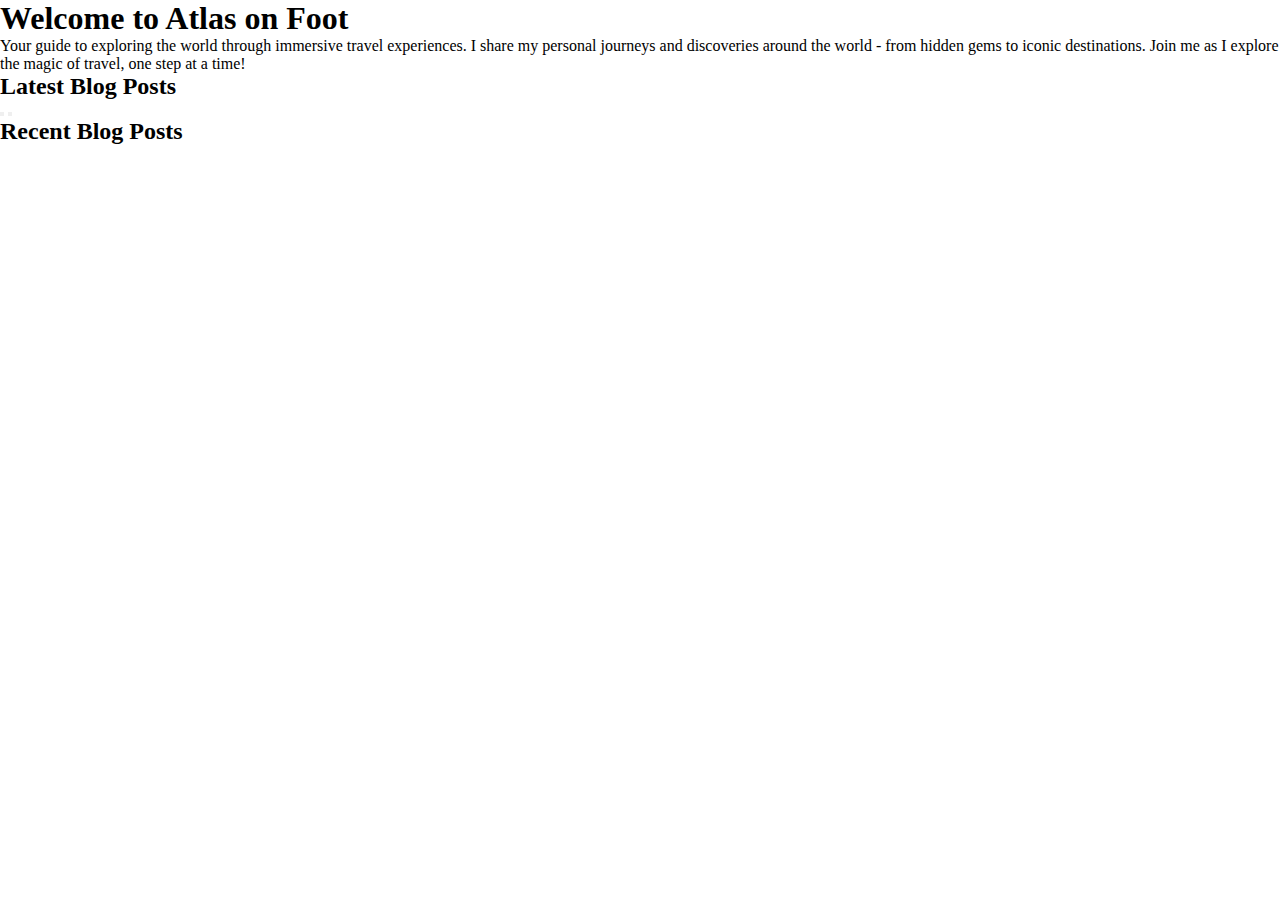
<file: index.html>
<!DOCTYPE html>
<html lang="en">
  <head>
    <meta charset="UTF-8" />
    <meta http-equiv="X-UA-Compatible" content="IE=edge" />
    <meta name="viewport" content="width=device-width, initial-scale=1.0" />
    <meta name="description" content="" />
    <title></title>
    <link rel="stylesheet" href="src/styles/styles.css" />
    <link
      href="https://fonts.googleapis.com/css2?family=Albert+Sans:wght@400;500;700&display=swap"
      rel="stylesheet"
    />
    <link
      href="https://fonts.googleapis.com/css2?family=Playfair+Display:wght@400;700&display=swap"
      rel="stylesheet"
    />

    <link
      rel="stylesheet"
      href="https://cdnjs.cloudflare.com/ajax/libs/font-awesome/6.7.1/css/all.min.css"
      integrity="sha512-5Hs3dF2AEPkpNAR7UiOHba+lRSJNeM2ECkwxUIxC1Q/FLycGTbNapWXB4tP889k5T5Ju8fs4b1P5z/iB4nMfSQ=="
      crossorigin="anonymous"
      referrerpolicy="no-referrer"
    />
  </head>

  <body>
    <header></header>
  

    <section class="hero-section">
      <div class="hero-container"></div>
      <div class="hero-left-img"></div>

      <div class="hero-right-img"></div>
      <div class="hero-image">
        <div>
          <div class="hero-text-container">
            <h1>Welcome to Atlas on Foot</h1>
            <p class="hero-img-text">
              Your guide to exploring the world through immersive travel
              experiences. I share my personal journeys and discoveries around
              the world - from hidden gems to iconic destinations. Join me as I
              explore the magic of travel, one step at a time!
            </p>
          </div>
        </div>
      </div>
    </section>

    <section class="section-heading">
      <div class="line"></div>
      <h2>Latest Blog Posts</h2>
      <div class="line"></div>
    </section>

    <!-- CAROUSEL YT VIDEO - BROCODE build js img slider in 15 min -->
    <div class="slider">
      
      <div class="slides">
        
      
  
      </div>
      <button class="prev"><i class="fas fa-chevron-left"></i></button>
      <button class="next"><i class="fas fa-chevron-right"></i></button>
    </div>

    <section class="blog-feed-section">
      <div class="section-heading">
        <div class="line"></div>
        <h2>Recent Blog Posts</h2>
        <div class="line"></div>
        </section>

        <div class="blog-post-grid-container">
          <div id="post-grid" class="post-grid">
            <div class="blog-post-card">
              <h3 class="post-title"></h3>
              <p class="post-subtitle"></p>
              <img id="post-image" />
              <p class="post-date"></p>
              
              <p id="post-meta"></p>
              <a href="/post/index.html?id=abc123" class="read-more">Read more</a>
            </div>
          </div>
        </div>
        
      </div>
    

    <script type="module" src="./src/index.mjs"></script>
  </body>
</html>
</file>
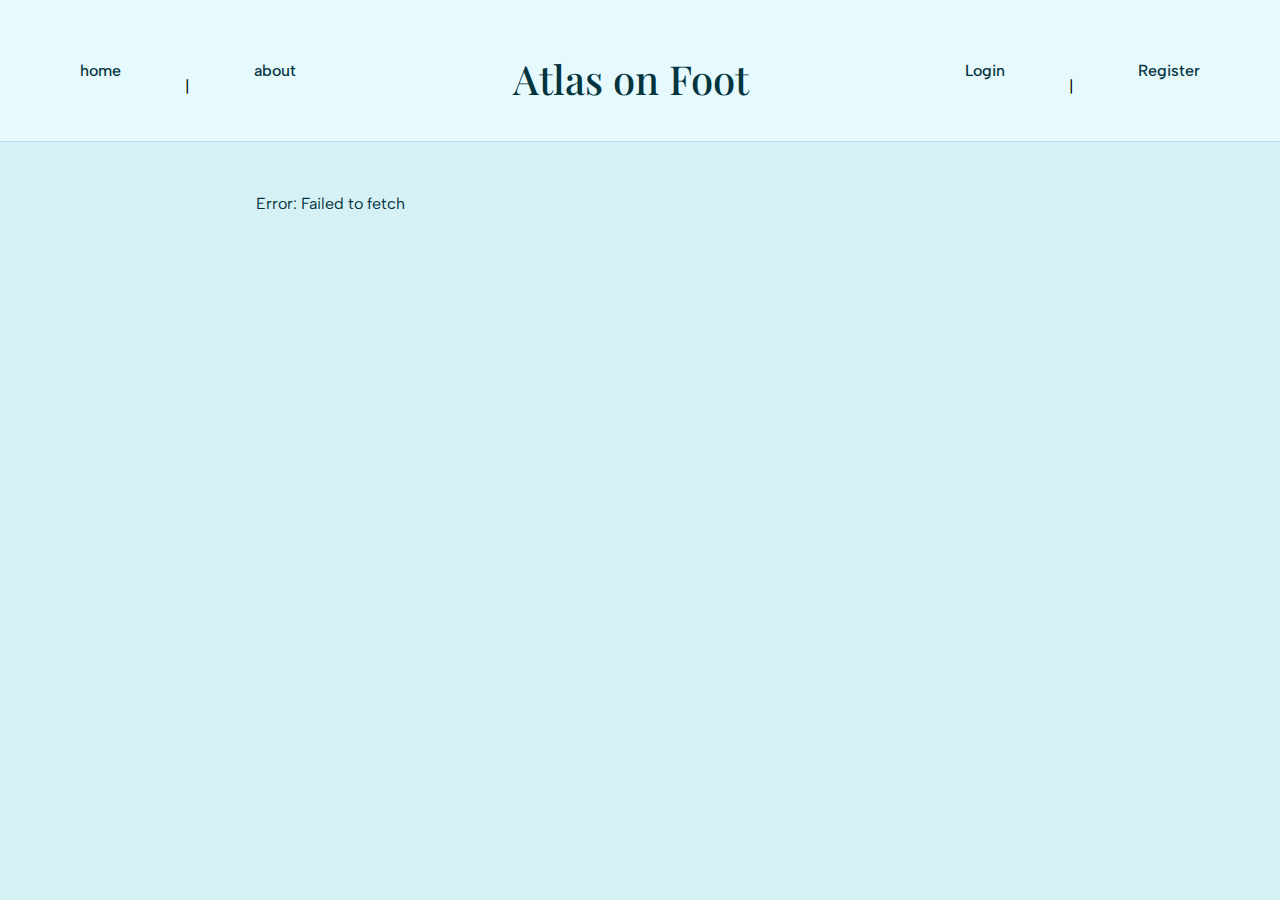
<file: post/index.html>
<!DOCTYPE html>

<html lang="en">
  <head>
    <meta charset="UTF-8" />
    <meta http-equiv="X-UA-Compatible" content="IE=edge" />
    <meta name="viewport" content="width=device-width, initial-scale=1.0" />
    <meta name="description" content="" />
    <title>Blog Post</title>
    <link rel="stylesheet" href="../src/styles/post.css" />
    <link rel="stylesheet" href="../src/styles/edit.css" />
    <link
      href="https://fonts.googleapis.com/css2?family=Albert+Sans:wght@400;500;700&display=swap"
      rel="stylesheet"
    />
    <link
      href="https://fonts.googleapis.com/css2?family=Playfair+Display:wght@400;700&display=swap"
      rel="stylesheet"
    />

    <link
      rel="stylesheet"
      href="https://cdnjs.cloudflare.com/ajax/libs/font-awesome/6.7.1/css/all.min.css"
      integrity="sha512-5Hs3dF2AEPkpNAR7UiOHba+lRSJNeM2ECkwxUIxC1Q/FLycGTbNapWXB4tP889k5T5Ju8fs4b1P5z/iB4nMfSQ=="
      crossorigin="anonymous"
      referrerpolicy="no-referrer"
    />
  </head>

  <body>
    <header></header>

    <main class="post-container">
      <div class="post-heading">
        <h1 id="post-title" class="post-title"></h1>
        <p id="post-meta" class="post-meta"></p>
      </div>

      <div class="post-image-wrapper">
        <img id="post-image" class="post-image" />
      </div>

      <div class="share-wrapper">
        <div id="edit-link" class="edit-container"></div>
        <i id="copy-link-btn" class="share-btn">🔗 Share this post!</i>
        <span id="copy-message" class="hidden">Link copied!</span>
      </div>

      <article class="post-content">
        <p id="post-body" class="post-text"></p>
      </article>
    </main>
    <footer class="site-footer"></footer>

    <script type="module" src="../src/post.mjs"></script>
  </body>
</html>
</file>
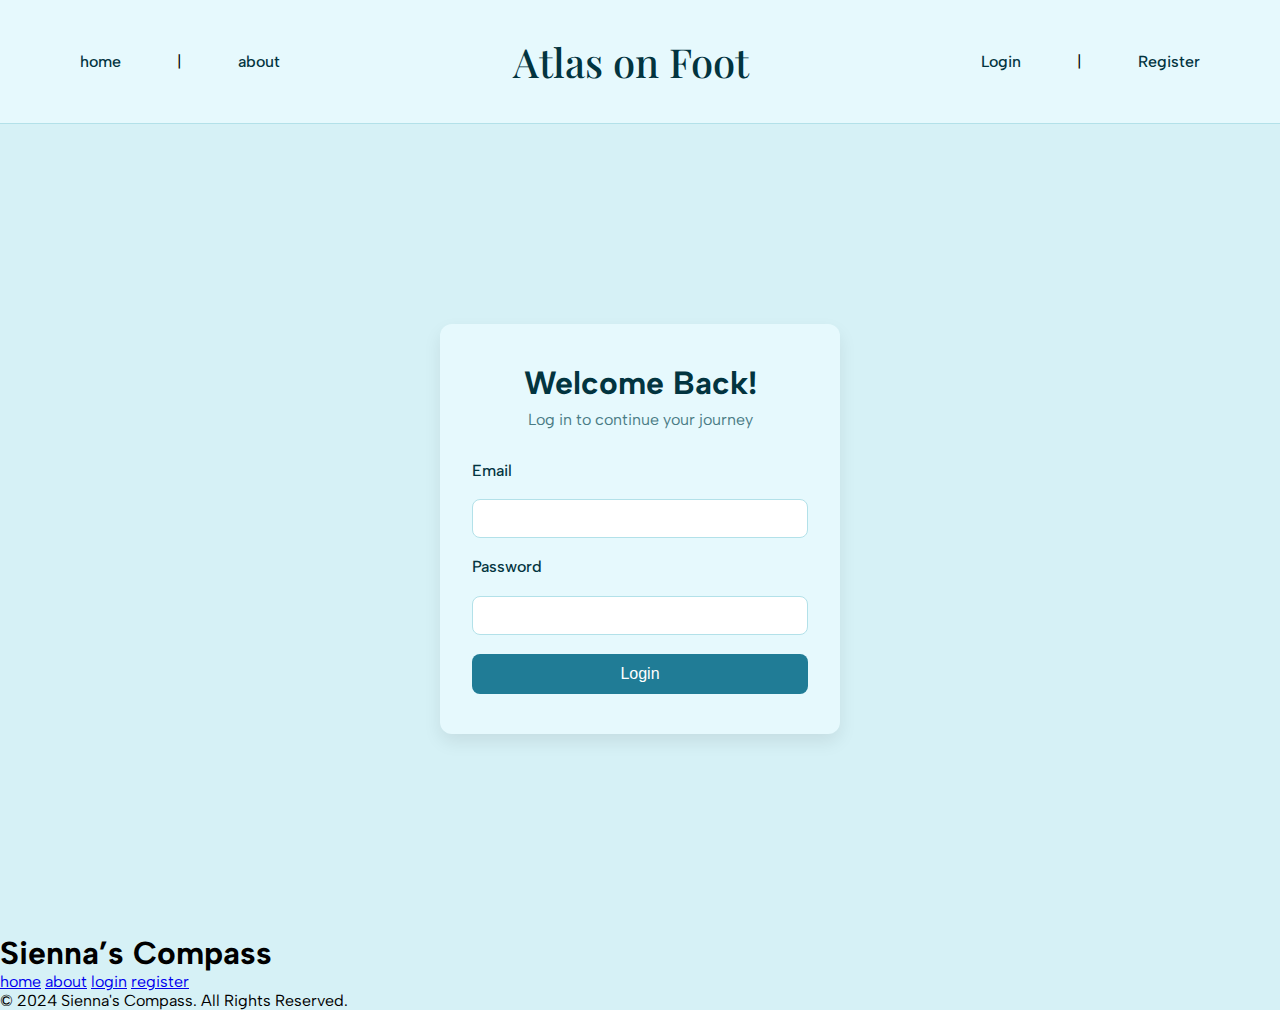
<file: account/login.html>
<!DOCTYPE html>
<html lang="en">
  <head>
    <meta charset="UTF-8" />
    <meta http-equiv="X-UA-Compatible" content="IE=edge" />
    <meta name="viewport" content="width=device-width, initial-scale=1.0" />
    <meta
      name="description"
      content="Log in to Sienna's Compass to access your saved journeys, 
personalized travel content, and more immersive adventures."
    />
    <title>Login</title>
    <link rel="stylesheet" href="../src/styles/login.css" />
    <link
      href="https://fonts.googleapis.com/css2?family=Albert+Sans:wght@400;500;700&display=swap"
      rel="stylesheet"
    />
    <link
      href="https://fonts.googleapis.com/css2?family=Playfair+Display:wght@400;700&display=swap"
      rel="stylesheet"
    />

    <link
      rel="stylesheet"
      href="https://cdnjs.cloudflare.com/ajax/libs/font-awesome/6.7.1/css/all.min.css"
      integrity="sha512-5Hs3dF2AEPkpNAR7UiOHba+lRSJNeM2ECkwxUIxC1Q/FLycGTbNapWXB4tP889k5T5Ju8fs4b1P5z/iB4nMfSQ=="
      crossorigin="anonymous"
      referrerpolicy="no-referrer"
    />
  </head>

  <body>
    <header></header>
    <main class="login-page" aria-label="Login Page">
      <div class="login-container">
        <h1 class="login-heading">Welcome Back!</h1>
        <p class="login-subtitle">Log in to continue your journey</p>

        <form id="login-form" class="login-form" aria-label="Login Form">
          <label for="email">Email</label>
          <input
            type="email"
            id="email"
            name="email"
            required
            aria-label="Email"
          />

          <label for="password">Password</label>
          <input
            type="password"
            id="password"
            name="password"
            required
            aria-label="Password"
          />

          <button type="submit" class="login-btn" aria-label="Login">
            Login
          </button>
        </form>
      </div>
    </main>

    <footer class="site-footer">
      <h1>Sienna’s Compass</h1>
      <nav class="footer-nav" aria-label="Footer navigation">
        <a href="index.html" aria-label="Home">home</a>
        <a href="#" aria-label="About page">about</a>
        <a href="account/login.html" aria-label="Login page">login</a>
        <a href="account/register.html" aria-label="Register page">register</a>
      </nav>
      <div class="footer-icons">
        <a href="#" aria-label="Instagram">
          <i class="fab fa-instagram"></i>
        </a>
        <a href="#" aria-label="Facebook">
          <i class="fab fa-facebook-f"></i>
        </a>
        <a href="#" aria-label="Snapchat">
          <i class="fab fa-snapchat"></i>
        </a>
        <a href="#" aria-label="YouTube">
          <i class="fab fa-youtube"></i>
        </a>
      </div>
      <p>© 2024 Sienna's Compass. All Rights Reserved.</p>
    </footer>

    <script type="module" src="login.mjs"></script>
  </body>
</html>
</file>
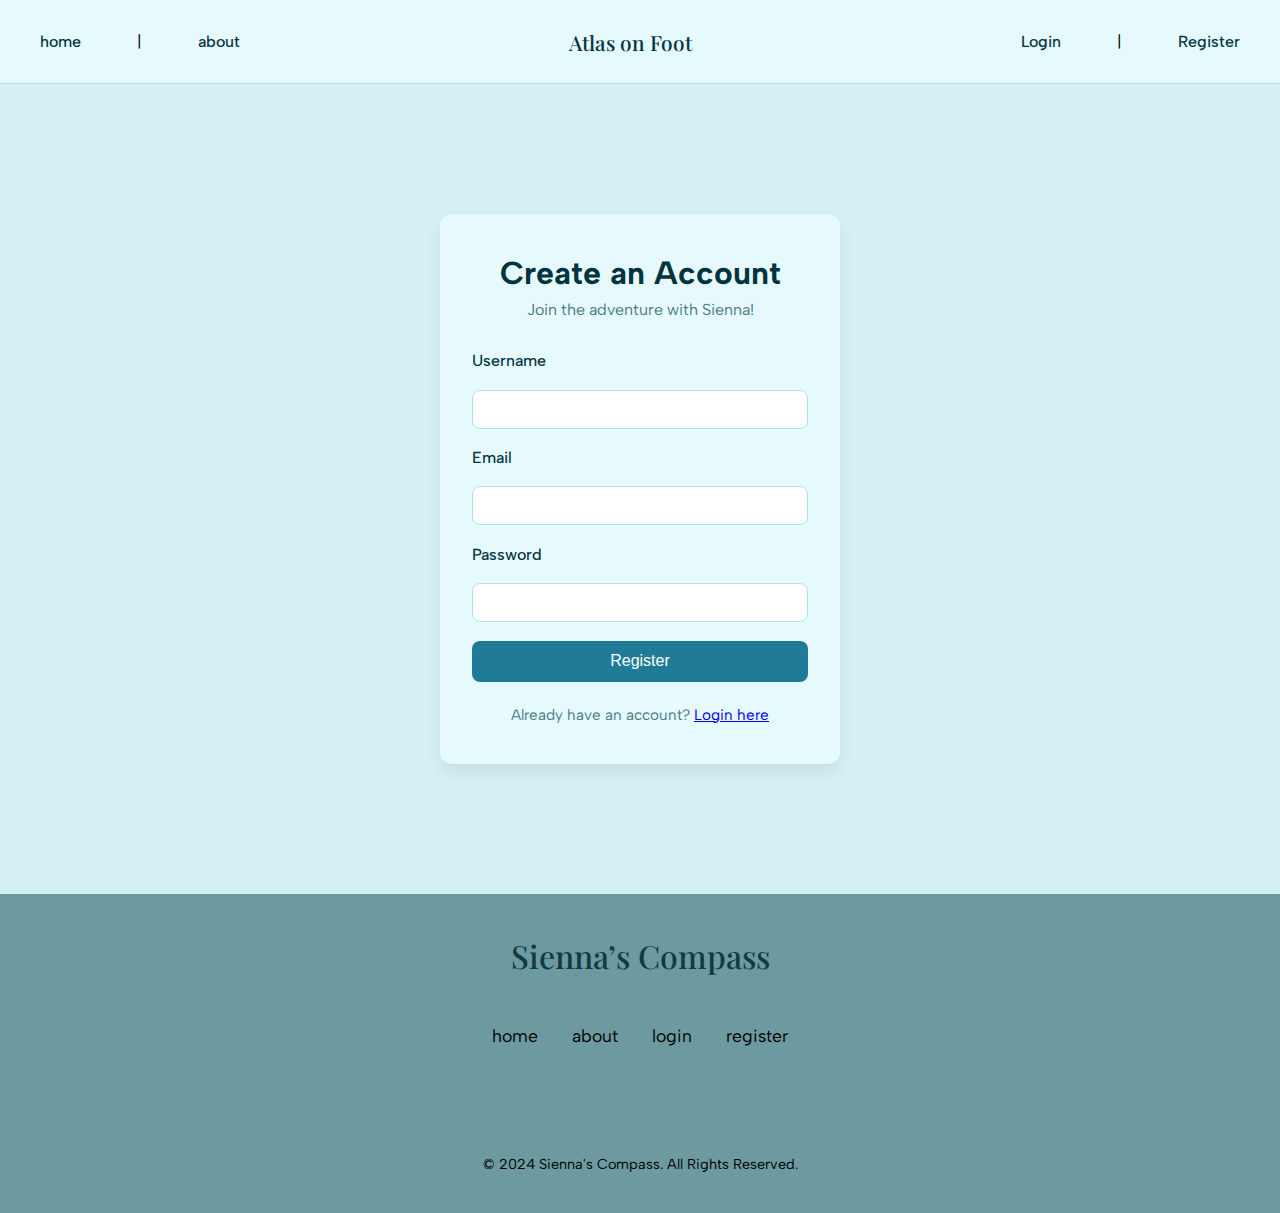
<file: account/register.html>
<!DOCTYPE html>
<html lang="en">
  <head>
    <meta charset="UTF-8" />
    <meta http-equiv="X-UA-Compatible" content="IE=edge" />
    <meta name="viewport" content="width=device-width, initial-scale=1.0" />
    <meta name="description" content="" />
    <title>Register User</title>
    <link rel="stylesheet" href="../src/styles/register.css" />
    <link
      href="https://fonts.googleapis.com/css2?family=Albert+Sans:wght@400;500;700&display=swap"
      rel="stylesheet"
    />
    <link
      href="https://fonts.googleapis.com/css2?family=Playfair+Display:wght@400;700&display=swap"
      rel="stylesheet"
    />

    <link
      rel="stylesheet"
      href="https://cdnjs.cloudflare.com/ajax/libs/font-awesome/6.7.1/css/all.min.css"
      integrity="sha512-5Hs3dF2AEPkpNAR7UiOHba+lRSJNeM2ECkwxUIxC1Q/FLycGTbNapWXB4tP889k5T5Ju8fs4b1P5z/iB4nMfSQ=="
      crossorigin="anonymous"
      referrerpolicy="no-referrer"
    />
  </head>

  <body>
    <header></header>
    <main class="register-page" aria-label="Register Page">
      <div class="register-container">
        <h1 class="register-heading">Create an Account</h1>
        <p class="register-subtitle">Join the adventure with Sienna!</p>

        <form
          id="register-form"
          class="register-form"
          aria-label="Register Form"
        >
          <label for="username">Username</label>
          <input
            type="text"
            id="username"
            name="username"
            required
            aria-label="Username"
          />

          <label for="email">Email</label>
          <input
            type="email"
            id="email"
            name="email"
            required
            aria-label="Email"
          />

          <label for="password">Password</label>
          <input
            type="password"
            id="password"
            name="password"
            required
            aria-label="Password"
          />

          <button type="submit" class="register-btn" aria-label="Register">
            Register
          </button>
        </form>

        <p class="login-link">
          Already have an account?
          <a href="/account/login.html">Login here</a>
        </p>
      </div>
    </main>

    <footer class="site-footer">
      <h1>Sienna’s Compass</h1>
      <nav class="footer-nav" aria-label="Footer navigation">
        <a href="index.html" aria-label="Home">home</a>
        <a href="#" aria-label="About page">about</a>
        <a href="account/login.html" aria-label="Login page">login</a>
        <a href="account/register.html" aria-label="Register page">register</a>
      </nav>
      <div class="footer-icons">
        <a href="#" aria-label="Instagram">
          <i class="fab fa-instagram"></i>
        </a>
        <a href="#" aria-label="Facebook">
          <i class="fab fa-facebook-f"></i>
        </a>
        <a href="#" aria-label="Snapchat">
          <i class="fab fa-snapchat"></i>
        </a>
        <a href="#" aria-label="YouTube">
          <i class="fab fa-youtube"></i>
        </a>
      </div>
      <p>© 2024 Sienna's Compass. All Rights Reserved.</p>
    </footer>

    <script type="module" src="register.mjs"></script>
  </body>
</html>
</file>
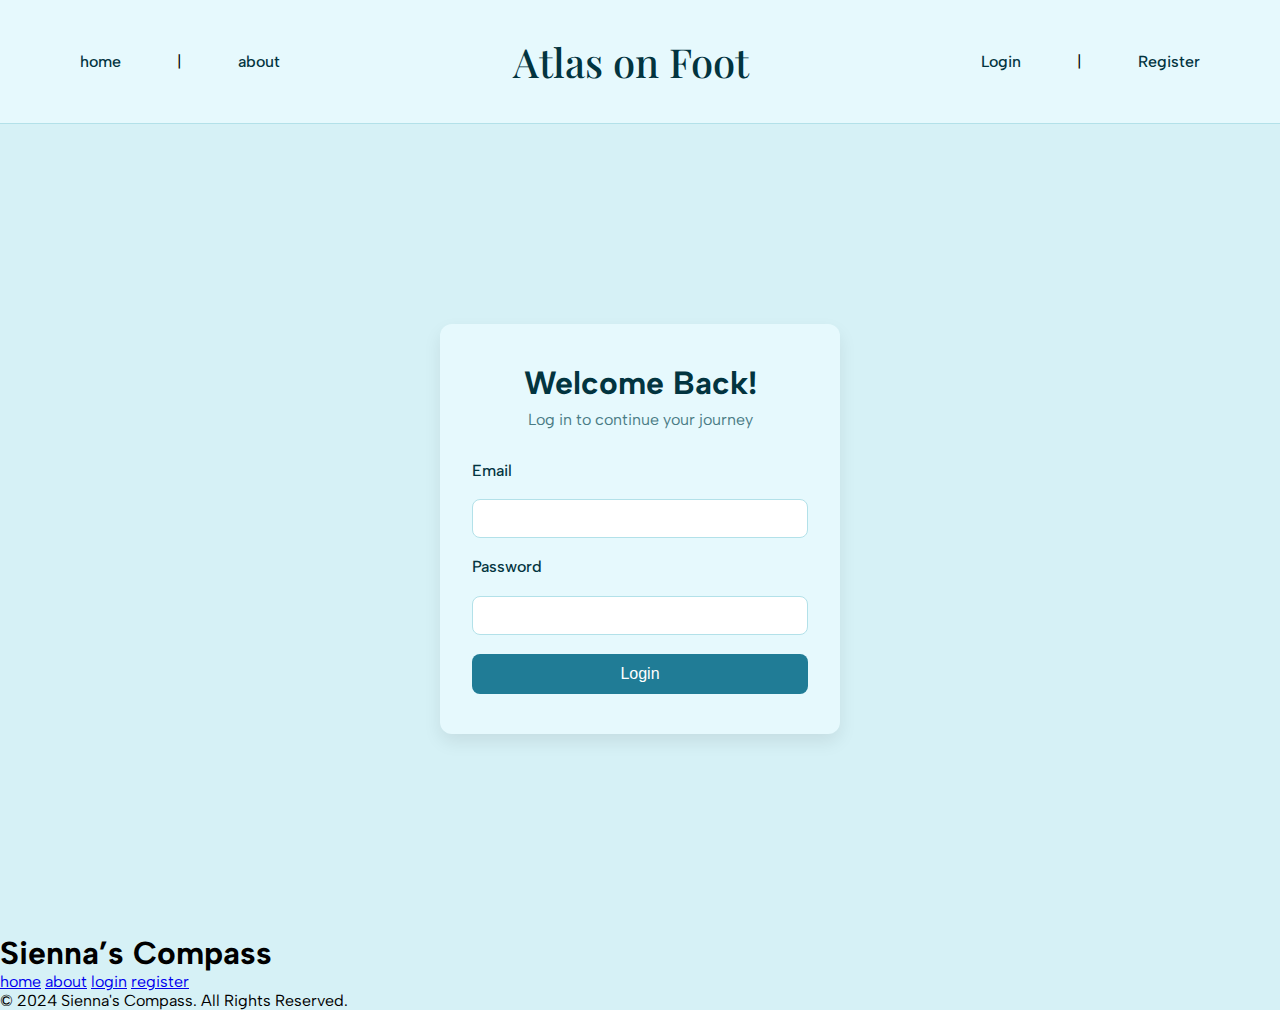
<file: post/create.html>
<!DOCTYPE html>
<html lang="en">
  <head>
    <meta charset="UTF-8" />
    <meta http-equiv="X-UA-Compatible" content="IE=edge" />
    <meta name="viewport" content="width=device-width, initial-scale=1.0" />
    <meta name="description" content="" />
    <title></title>
    <link rel="stylesheet" href="../src/styles/create.css" />
    <link
      href="https://fonts.googleapis.com/css2?family=Albert+Sans:wght@400;500;700&display=swap"
      rel="stylesheet"
    />
    <link
      href="https://fonts.googleapis.com/css2?family=Playfair+Display:wght@400;700&display=swap"
      rel="stylesheet"
    />

    <link
      rel="stylesheet"
      href="https://cdnjs.cloudflare.com/ajax/libs/font-awesome/6.7.1/css/all.min.css"
      integrity="sha512-5Hs3dF2AEPkpNAR7UiOHba+lRSJNeM2ECkwxUIxC1Q/FLycGTbNapWXB4tP889k5T5Ju8fs4b1P5z/iB4nMfSQ=="
      crossorigin="anonymous"
      referrerpolicy="no-referrer"
    />
  </head>
  <header></header>

  <body>
    <h1>Create a Blog Post</h1>
    <form id="create-post-form">
      <label>Title:<br /><input type="text" id="title" required /></label
      ><br /><br />
      <label>Body:<br /><textarea id="body" required></textarea></label
      ><br /><br />
      <label>Image URL:<br /><input type="url" id="media" /></label><br /><br />
      <button type="submit">Create Post</button>
    </form>

    <script type="module" src="../src/create.mjs"></script>
  </body>
</html>
</file>
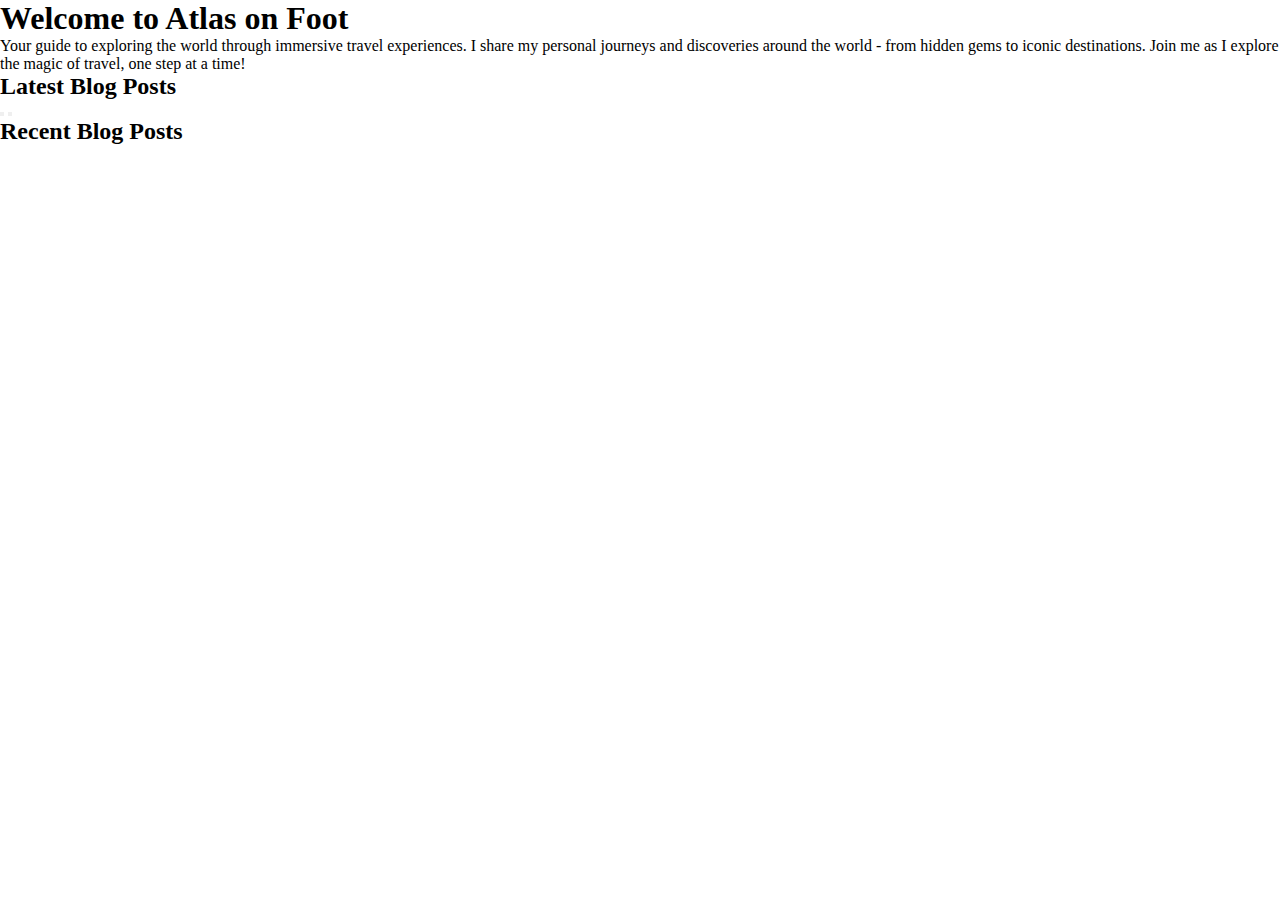
<file: post/edit.html>
<!DOCTYPE html>
<html lang="en">
  <head>
    <meta charset="UTF-8" />
    <meta http-equiv="X-UA-Compatible" content="IE=edge" />
    <meta name="viewport" content="width=device-width, initial-scale=1.0" />
    <meta name="description" content="" />
    <title>Edit Blog Post</title>
    <link rel="stylesheet" href="../src/styles/edit.css" />
    <link rel="stylesheet" href="../src/styles/forms.css" />
    <link
      href="https://fonts.googleapis.com/css2?family=Albert+Sans:wght@400;500;700&display=swap"
      rel="stylesheet"
    />
    <link
      href="https://fonts.googleapis.com/css2?family=Playfair+Display:wght@400;700&display=swap"
      rel="stylesheet"
    />

    <link
      rel="stylesheet"
      href="https://cdnjs.cloudflare.com/ajax/libs/font-awesome/6.7.1/css/all.min.css"
      integrity="sha512-5Hs3dF2AEPkpNAR7UiOHba+lRSJNeM2ECkwxUIxC1Q/FLycGTbNapWXB4tP889k5T5Ju8fs4b1P5z/iB4nMfSQ=="
      crossorigin="anonymous"
      referrerpolicy="no-referrer"
    />
  </head>
  <header></header>

  <body>
    <main class="form-page">
      <div class="form-container">
        <h1 class="form-heading">Edit Blog Post</h1>
        <p class="form-subtitle">Make changes to your post</p>

        <form id="edit-post-form">
          <label for="title">Title</label>
          <input type="text" id="title" required />

          <label for="body">Body</label>
          <textarea
            id="body"
            required
            rows="6"
            placeholder="Update your story..."
          ></textarea>

          <label for="media">Image URL</label>
          <input type="url" id="media" />

          <button type="submit">Update Post</button>
        </form>

        <button id="delete-post" class="delete-btn">🗑️ Delete Post</button>
      </div>
    </main>

    <script type="module" src="../src/edit.mjs"></script>
  </body>
</html>
</file>
<file: src/styles/styles.css>
* {
  box-sizing: border-box;
  margin: 0;
  padding: 0;
}
</file>
<file: src/styles/post.css>
* {
  box-sizing: border-box;
  margin: 0;
  padding: 0;
}

body {
  font-family: "Albert Sans", sans-serif;
  background-color: #e5faff;
}

/* ========== NAVBAR STYLES ========== */
.site-header {
  background-color: #e6f9fd;
  border-bottom: 1.7px solid #85b8c1;
}

.nav-container {
  max-width: 1200px;
  margin: 0 auto;
  display: flex;
  align-items: center;
  justify-content: space-between;
  flex-wrap: wrap;
}

.logo {
  font-size: 1.3rem;
  color: #02343f;
  flex: 1;
  text-align: center;
  padding-top: 2rem;
  padding-bottom: 1rem;
}

.nav-left,
.nav-right {
  display: flex;
  align-items: center;
  gap: 1.5rem;
}

.nav-left a,
.nav-right a {
  text-decoration: none;
  color: #02343f;
  font-weight: 500;
  padding-top: 2rem;
}

.divider {
  margin: 0 0.5rem;
  padding-top: 2rem;
}

.nav-toggle {
  display: none;
}

.nav-toggle-label {
  display: none;
  font-size: 1.8rem;
  cursor: pointer;
  color: #02343f;
  position: absolute;
  top: 1.2rem;
  right: 1rem;
}

/* ========== NAV: MOBILE ========== */
@media (max-width: 768px) {
  .nav-left,
  .nav-right {
    display: none;
    width: 100%;
    flex-direction: column;
    background-color: #8bc4cf;
    padding: 1rem 0;
  }

  .logo {
    order: -1;
    width: 100%;
    text-align: center;
    margin: 1rem 0;
  }

  .nav-toggle-label {
    display: block;
  }

  .nav-toggle:checked ~ .nav-left,
  .nav-toggle:checked ~ .nav-right {
    display: flex;
  }

  .nav-container {
    flex-direction: column;
    align-items: flex-start;
  }
}

/* ========== HERO IMAGE (optional) ========== */
.hero-image {
  background-color: rgb(189, 189, 189);
  background-image: url(../../images/hawaii-hero-img.jpg);
  position: relative;
  padding-top: 140px;
  padding-bottom: 140px;
  width: 100%;
  max-height: 100px;
  overflow: hidden;
  background-size: cover;
  background-position: center;
}

@media (min-width: 400px) {
  .hero-image {
    padding-top: 200px;
    padding-bottom: 200px;
  }
}

@media (min-width: 610px) {
  .hero-image {
    padding-top: 300px;
    padding-bottom: 300px;
  }
}

@media (min-width: 900px) {
  .hero-image {
    padding-top: 400px;
    padding-bottom: 400px;
  }
}

@media (min-width: 1190px) {
  .hero-image {
    padding-top: 500px;
    padding-bottom: 500px;
  }
}

/* ========== HERO TEXT ========== */
.hero-container {
  position: relative;
  text-align: center;
  transform: translate(-50%, -50%);
  overflow: hidden;
  font-size: x-small;
  color: white;
}

@media (min-width: 610px) {
  .hero-container {
    font-size: medium;
  }
}

@media (min-width: 900px) {
  .hero-container {
    font-size: x-large;
  }
}

@media (min-width: 1100px) {
  .hero-container {
    font-size: xx-large;
  }
}

.hero-text-container {
  color: white;
  padding-left: 0.5rem;
}

h1 {
  font-size: 15px;
}

.hero-img-text {
  width: 230px;
  font-style: italic;
  font-size: 8px;
}

/* ========== BLOG POST PAGE ========== */
.post-container {
  max-width: 800px;
  margin: 3rem auto;
  padding: 0 1rem;
  color: #02343f;
  line-height: 1.7;
  position: relative;
}

.post-title {
  font-size: 2.2rem;
  border-bottom: 1px solid #5e8e94;
  text-align: center;
  margin-bottom: 0.5rem;
}

.post-meta {
  text-align: center;
  font-size: 0.95rem;
  color: #5e8e94;
  margin-bottom: 2rem;
  padding-bottom: 0.5rem;
}

.post-image-wrapper {
  max-width: 800px;
  margin: 0 auto;
}

.post-image {
  width: 100%;
  height: auto;
  box-shadow: 0 3px 10px rgba(0, 0, 0, 0.15);
  object-fit: cover;
}

.post-content {
  margin-top: 2rem;
  font-size: 1.05rem;
}

.post-content h2 {
  font-size: 1.4rem;
  margin-top: 2.5rem;
  margin-bottom: 0.75rem;
  color: #02343f;
}

/* ========== EDIT & SHARE LINKS ========== */
.edit-container {
  text-align: right;
}

.share-wrapper {
  text-align: right;
  margin-top: 0.5rem;
  margin-bottom: 2rem;
}

.share-btn {
  font-size: 1rem;
  cursor: pointer;
  color: #207c96;
  display: inline-block;
}

.share-btn:hover {
  color: #02343f;
}

#copy-message {
  color: rgb(0, 128, 62);
  font-size: 0.9rem;
  margin-left: 10px;
  padding: 5px;
}

.copy-message {
  color: rgb(0, 128, 62);
  font-size: 0.9rem;
  margin-left: 10px;
  padding: 5px;
}

.hidden {
  display: none;
}
</file>
<file: src/styles/edit.css>
* {
  box-sizing: border-box;
  margin: 0;
  padding: 0;
}

body {
  font-family: "Albert Sans", sans-serif;
  background-color: #d6f1f6;
}

/*Navbar*/
.site-header {
  position: relative;
  width: 100%;
  background: #e6f9fd; /* solid background */
  z-index: 10;
  border-bottom: 1px solid #b3e1e9;
}

.nav-container {
  max-width: 1200px;
  margin: 0 auto;
  padding: 20px 40px;
  display: flex;
  align-items: center;
  justify-content: space-between;
  flex-wrap: wrap;

  @media (width<768px) {
    padding: 0%;
  }
}

.nav-left,
.nav-right {
  display: flex;
  align-items: center;
  gap: 0.5rem;
}

.nav-left a,
.nav-right a {
  text-decoration: none;

  font-weight: 500;
  padding-top: 2rem;
  padding-bottom: 2rem;
  text-decoration: none;
  color: #02343f;
  font-weight: 500;
}

.nav-left a:hover,
.nav-right a:hover {
  color: #a0c5cb;
}

.logo a {
  font-size: 1.3rem;
  text-align: center;
  font-family: "Playfair Display";
  text-decoration: none;
  color: #02343f;
  font-weight: 500;

  @media (width>850px) {
    font-size: 1.7rem;
  }

  @media (width>920px) {
    font-size: 2.5rem;
  }
}

.divider {
  padding-left: 3rem;
  padding-right: 3rem;
  bottom: 1rem;
}

/* Hamburger toggle */
.nav-toggle {
  display: none;
}
.nav-toggle-label {
  display: none;
  font-size: 2rem;
  color: white;
  cursor: pointer;
  position: absolute;
  top: 2.4rem;
  right: 1.5rem;
}

/* Mobile Nav */
@media (max-width: 767px) {
  .nav-toggle-label {
    display: block;
    color: #02343f;
    margin-right: 0.5rem;
  }

  .logo {
    padding-top: 3rem;
  }
  .divider {
    display: none;
  }

  .nav-left,
  .nav-right {
    display: none;
    width: 100%;
    flex-direction: column;
    background-color: #02343f;
    padding: 1rem;
  }

  .nav-toggle:checked ~ .nav-left,
  .nav-toggle:checked ~ .nav-right {
    display: flex;
  }

  .nav-container {
    flex-direction: column;
  }

  .nav-toggle:checked ~ #navbar-logo {
    display: none;
  }

  .nav-left a,
  .nav-right a {
    color: #a0c5cb;
  }

  .nav-left a:hover,
  .nav-right a:hover,
  .nav-menu a:hover {
    color: #bddfe4;
    text-decoration: underline;
    transition: color 0.3s ease, background-color 0.3s ease;
  }
}

.delete-btn {
  margin-top: 1.5rem;
  background-color: #e23232;
  color: white;
  border: none;
  border-radius: 8px;
  padding: 0.7rem 1.2rem;
  font-size: 1rem;
  cursor: pointer;
  transition: background-color 0.3s ease;
  display: inline-block;
}

.delete-btn:hover {
  background-color: #cb1515;
}
</file>
<file: src/styles/login.css>
* {
  box-sizing: border-box;
  margin: 0;
  padding: 0;
}

body {
  font-family: "Albert Sans", sans-serif;
  background-color: #d6f1f6;
}

/*Navbar*/
.site-header {
  position: relative;
  width: 100%;
  background: #e6f9fd; /* solid background */
  z-index: 10;
  border-bottom: 1px solid #b3e1e9;
}

.nav-container {
  max-width: 1200px;
  margin: 0 auto;
  padding: 20px 40px;
  display: flex;
  align-items: center;
  justify-content: space-between;
  flex-wrap: wrap;

  @media (width<768px) {
    padding: 0%;
  }
}

.nav-left,
.nav-right {
  display: flex;
  align-items: center;
  gap: 0.5rem;
}

.nav-left a,
.nav-right a {
  text-decoration: none;

  font-weight: 500;
  padding-top: 2rem;
  padding-bottom: 2rem;
  text-decoration: none;
  color: #02343f;
  font-weight: 500;
}

.nav-left a:hover,
.nav-right a:hover {
  color: #a0c5cb;
}

.logo a {
  font-size: 1.3rem;
  text-align: center;
  font-family: "Playfair Display";
  text-decoration: none;
  color: #02343f;
  font-weight: 500;

  @media (width>850px) {
    font-size: 1.7rem;
  }

  @media (width>920px) {
    font-size: 2.5rem;
  }
}

.divider {
  padding-left: 3rem;
  padding-right: 3rem;
  bottom: 1rem;
}

/* Hamburger toggle */
.nav-toggle {
  display: none;
}
.nav-toggle-label {
  display: none;
  font-size: 2rem;
  color: white;
  cursor: pointer;
  position: absolute;
  top: 2.4rem;
  right: 1.5rem;
}

/* Mobile Nav */
@media (max-width: 767px) {
  .nav-toggle-label {
    display: block;
    color: #02343f;
    margin-right: 0.5rem;
  }

  .logo {
    padding-top: 3rem;
  }
  .divider {
    display: none;
  }

  .nav-left,
  .nav-right {
    display: none;
    width: 100%;
    flex-direction: column;
    background-color: #02343f;
    padding: 1rem;
  }

  .nav-toggle:checked ~ .nav-left,
  .nav-toggle:checked ~ .nav-right {
    display: flex;
  }

  .nav-container {
    flex-direction: column;
  }

  .nav-toggle:checked ~ #navbar-logo {
    display: none;
  }

  .nav-left a,
  .nav-right a {
    color: #a0c5cb;
  }

  .nav-left a:hover,
  .nav-right a:hover,
  .nav-menu a:hover {
    color: #bddfe4;
    text-decoration: underline;
    transition: color 0.3s ease, background-color 0.3s ease;
  }
}

.login-page {
  display: flex;
  justify-content: center;
  align-items: center;
  min-height: 90vh;
  padding: 2rem;
}

.login-container {
  background-color: #e6f9fd;
  padding: 2.5rem 2rem;
  border-radius: 12px;
  box-shadow: 0 8px 18px rgba(0, 0, 0, 0.08);
  max-width: 400px;
  width: 100%;
  text-align: center;
}

.login-heading {
  font-size: 2rem;
  margin-bottom: 0.5rem;
  color: #02343f;
}

.login-subtitle {
  font-size: 1rem;
  margin-bottom: 2rem;
  color: #4a7c85;
}

.login-form {
  display: flex;
  flex-direction: column;
  gap: 1.2rem;
}

.login-form label {
  text-align: left;
  font-weight: 500;
  color: #02343f;
}

.login-form input {
  padding: 0.6rem;
  border: 1px solid #b3e1e9;
  border-radius: 8px;
  font-size: 1rem;
  background-color: white;
}

.login-btn {
  padding: 0.7rem;
  background-color: #207c96;
  color: white;
  border: none;
  border-radius: 8px;
  font-size: 1rem;
  cursor: pointer;
  transition: background-color 0.3s ease;
}

.login-btn:hover {
  background-color: #02343f;
}
</file>
<file: src/styles/register.css>
* {
  box-sizing: border-box;
  margin: 0;
  padding: 0;
}

:root {
  --primary-color: #02343f;
  --secondary-color: #4eb3cf;
  --accent-color: #a0c5cb;
  --background-color: #d6f1f6;
  --footer-bg: #6d99a1;
  --footer-text: #133a44;
  --card-bg: #dcf5f9;
  --card-border: #b3e1e9;
  --cta-color: #207c96;

  --font-heading: "Playfair Display", serif;
  --font-body: "Albert Sans", sans-serif;
}

body {
  font-family: var(--font-body);
  background-color: var(--background-color);
}

/* Navbar */
.site-header {
  position: relative;
  width: 100%;
  background: #e6f9fd;
  z-index: 10;
  border-bottom: 1px solid var(--card-border);
}

.nav-container {
  max-width: 1200px;
  margin: 0 auto;

  display: flex;
  align-items: center;
  justify-content: space-between;
  flex-wrap: wrap;
}

.nav-left,
.nav-right {
  display: flex;
  align-items: center;
  gap: 0.5rem;
}

.nav-left a,
.nav-right a {
  text-decoration: none;
  font-weight: 500;
  padding-top: 2rem;
  padding-bottom: 2rem;
  color: var(--primary-color);
}

.nav-left a:hover,
.nav-right a:hover {
  color: var(--accent-color);
}

.logo a {
  font-size: 1.3rem;
  text-align: center;
  font-family: var(--font-heading);
  text-decoration: none;
  color: var(--primary-color);
  font-weight: 500;
}

.divider {
  padding-left: 3rem;
  padding-right: 3rem;
  bottom: 1rem;
}

.nav-toggle {
  display: none;
}

.nav-toggle-label {
  display: none;
  font-size: 2rem;
  color: white;
  cursor: pointer;
  position: absolute;
  top: 2.4rem;
  right: 1.5rem;
}

/* Mobile Nav */
@media (max-width: 767px) {
  .nav-toggle-label {
    display: block;
    color: var(--accent-color);
    margin-right: 0.5rem;
    margin-top: 0.5rem;
    font-size: 1.5rem;
  }

  .logo {
    padding-top: 3rem;
    padding-bottom: 2rem;
  }

  .divider {
    display: none;
  }

  .nav-left,
  .nav-right {
    display: none;
    width: 100%;
    flex-direction: column;
    background-color: var(--primary-color);
    padding: 1rem;
  }

  .nav-toggle:checked ~ .nav-left,
  .nav-toggle:checked ~ .nav-right {
    display: flex;
  }

  .nav-container {
    flex-direction: column;
    padding: none;
  }

  .nav-toggle:checked ~ #navbar-logo {
    display: none;
  }

  .nav-left a,
  .nav-right a {
    color: var(--accent-color);
  }

  .nav-left a:hover,
  .nav-right a:hover,
  .nav-menu a:hover {
    color: #bddfe4;
    text-decoration: underline;
    transition: color 0.3s ease, background-color 0.3s ease;
  }
}

/* Register Form */
.register-page {
  display: flex;
  justify-content: center;
  align-items: center;
  min-height: 90vh;
  padding: 2rem;
}

.register-container {
  background-color: #e6f9fd;
  padding: 2.5rem 2rem;
  border-radius: 12px;
  box-shadow: 0 8px 18px rgba(0, 0, 0, 0.08);
  max-width: 400px;
  width: 100%;
  text-align: center;
}

.register-heading {
  font-size: 2rem;
  margin-bottom: 0.5rem;
  color: var(--primary-color);
}

.register-subtitle {
  font-size: 1rem;
  margin-bottom: 2rem;
  color: #4a7c85;
}

.register-form {
  display: flex;
  flex-direction: column;
  gap: 1.2rem;
}

.register-form label {
  text-align: left;
  font-weight: 500;
  color: var(--primary-color);
}

.register-form input {
  padding: 0.6rem;
  border: 1px solid var(--card-border);
  border-radius: 8px;
  font-size: 1rem;
  background-color: white;
}

.register-btn {
  padding: 0.7rem;
  background-color: var(--cta-color);
  color: white;
  border: none;
  border-radius: 8px;
  font-size: 1rem;
  cursor: pointer;
  transition: background-color 0.3s ease;
  margin-bottom: 1.5rem;
}

.register-btn:hover {
  background-color: var(--primary-color);
}

.login-link {
  font-size: 0.95rem;
  color: #4a7c85;
}

.alt-auth-link a {
  color: var(--cta-color);
  text-decoration: none;
  font-weight: 500;
}

.alt-auth-link a:hover {
  text-decoration: underline;
}

/* Footer */
.site-footer {
  background-color: var(--footer-bg);
  text-align: center;
  padding: 40px 20px;
}

.site-footer h1 {
  color: var(--footer-text);
  font-size: 2rem;
  font-weight: 500;
  font-family: var(--font-heading);
}

.footer-nav {
  padding-bottom: 3rem;
  padding-top: 3rem;
}

.footer-nav a {
  margin: 0 15px;
  text-decoration: none;
  color: #000;
  font-size: 1.1rem;
}

.footer-nav a:hover {
  color: var(--accent-color);
  text-decoration: underline;
}

.footer-icons {
  padding-bottom: 2rem;
}

.footer-icons a {
  margin: 0 10px;
  font-size: 1.5rem;
  color: var(--footer-text);
}

.footer-icons a:hover {
  color: var(--accent-color);
}

.site-footer p {
  font-size: 0.9rem;
  color: #000;
}
</file>
<file: src/styles/create.css>

</file>
<file: src/styles/forms.css>
* {
  box-sizing: border-box;
  margin: 0;
  padding: 0;
}

:root {
  --primary-color: #02343f;
  --secondary-color: #4eb3cf;
  --accent-color: #a0c5cb;
  --background-color: #d6f1f6;
  --footer-bg: #6d99a1;
  --footer-text: #133a44;
  --card-bg: #dcf5f9;
  --card-border: #b3e1e9;
  --cta-color: #207c96;
  --heading-color: #5e8e94;

  --font-heading: "Playfair Display", serif;
  --font-body: "Albert Sans", sans-serif;
}

body {
  font-family: var(--font-body);
  background-color: var(--background-color);
}
/* Navbar */
.site-header {
  position: relative;
  width: 100%;
  background: #e6f9fd;
  z-index: 10;
  border-bottom: 1px solid var(--card-border);
}

.nav-container {
  max-width: 1200px;
  margin: 0 auto;

  display: flex;
  align-items: center;
  justify-content: space-between;
  flex-wrap: wrap;
}

.nav-left,
.nav-right {
  display: flex;
  align-items: center;
  gap: 0.5rem;
}

.nav-left a,
.nav-right a {
  text-decoration: none;
  font-weight: 500;
  padding-top: 2rem;
  padding-bottom: 2rem;
  color: var(--primary-color);
}

.nav-left a:hover,
.nav-right a:hover {
  color: var(--accent-color);
}

.logo a {
  font-size: 1.3rem;
  text-align: center;
  font-family: var(--font-heading);
  text-decoration: none;
  color: var(--primary-color);
  font-weight: 500;
}

.divider {
  padding-left: 3rem;
  padding-right: 3rem;
  bottom: 1rem;
}

.nav-toggle {
  display: none;
}

.nav-toggle-label {
  display: none;
  font-size: 2rem;
  color: white;
  cursor: pointer;
  position: absolute;
  top: 2.4rem;
  right: 1.5rem;
}

/* Mobile Nav */
@media (max-width: 767px) {
  .nav-toggle-label {
    display: block;
    color: var(--accent-color);
    margin-right: 0.5rem;
    margin-top: 0.5rem;
    font-size: 1.5rem;
  }

  .logo {
    padding-top: 3rem;
    padding-bottom: 2rem;
  }

  .divider {
    display: none;
  }

  .nav-left,
  .nav-right {
    display: none;
    width: 100%;
    flex-direction: column;
    background-color: var(--primary-color);
    padding: 1rem;
  }

  .nav-toggle:checked ~ .nav-left,
  .nav-toggle:checked ~ .nav-right {
    display: flex;
  }

  .nav-container {
    flex-direction: column;
    padding: none;
  }

  .nav-toggle:checked ~ #navbar-logo {
    display: none;
  }

  .nav-left a,
  .nav-right a {
    color: var(--accent-color);
  }

  .nav-left a:hover,
  .nav-right a:hover,
  .nav-menu a:hover {
    color: #bddfe4;
    text-decoration: underline;
    transition: color 0.3s ease, background-color 0.3s ease;
  }
}

/* Form Section */
.form-page {
  display: flex;
  justify-content: center;
  align-items: center;
  min-height: 90vh;
  padding: 2rem;
  background-color: #e5faff; /* Optional: add to root if reused */
}

.form-container {
  background-color: #e6f9fd;
  padding: 2.5rem 2rem;
  border-radius: 12px;
  box-shadow: 0 8px 18px rgba(0, 0, 0, 0.08);
  max-width: 500px;
  width: 100%;
  text-align: center;
}

.form-heading {
  font-size: 2rem;
  margin-bottom: 0.5rem;
  color: var(--primary-color);
}

.form-subtitle {
  font-size: 1rem;
  margin-bottom: 2rem;
  color: #4a7c85;
}

form {
  display: flex;
  flex-direction: column;
  gap: 1.2rem;
}

form label {
  text-align: left;
  font-weight: 500;
  color: var(--primary-color);
}

form input,
form textarea {
  padding: 0.6rem;
  border: 1px solid var(--card-border);
  border-radius: 8px;
  font-size: 1rem;
  background-color: white;
  resize: vertical;
}

button {
  padding: 0.7rem;
  background-color: var(--cta-color);
  color: white;
  border: none;
  border-radius: 8px;
  font-size: 1rem;
  cursor: pointer;
  transition: background-color 0.3s ease;
}

button:hover {
  background-color: var(--primary-color);
}
</file>
